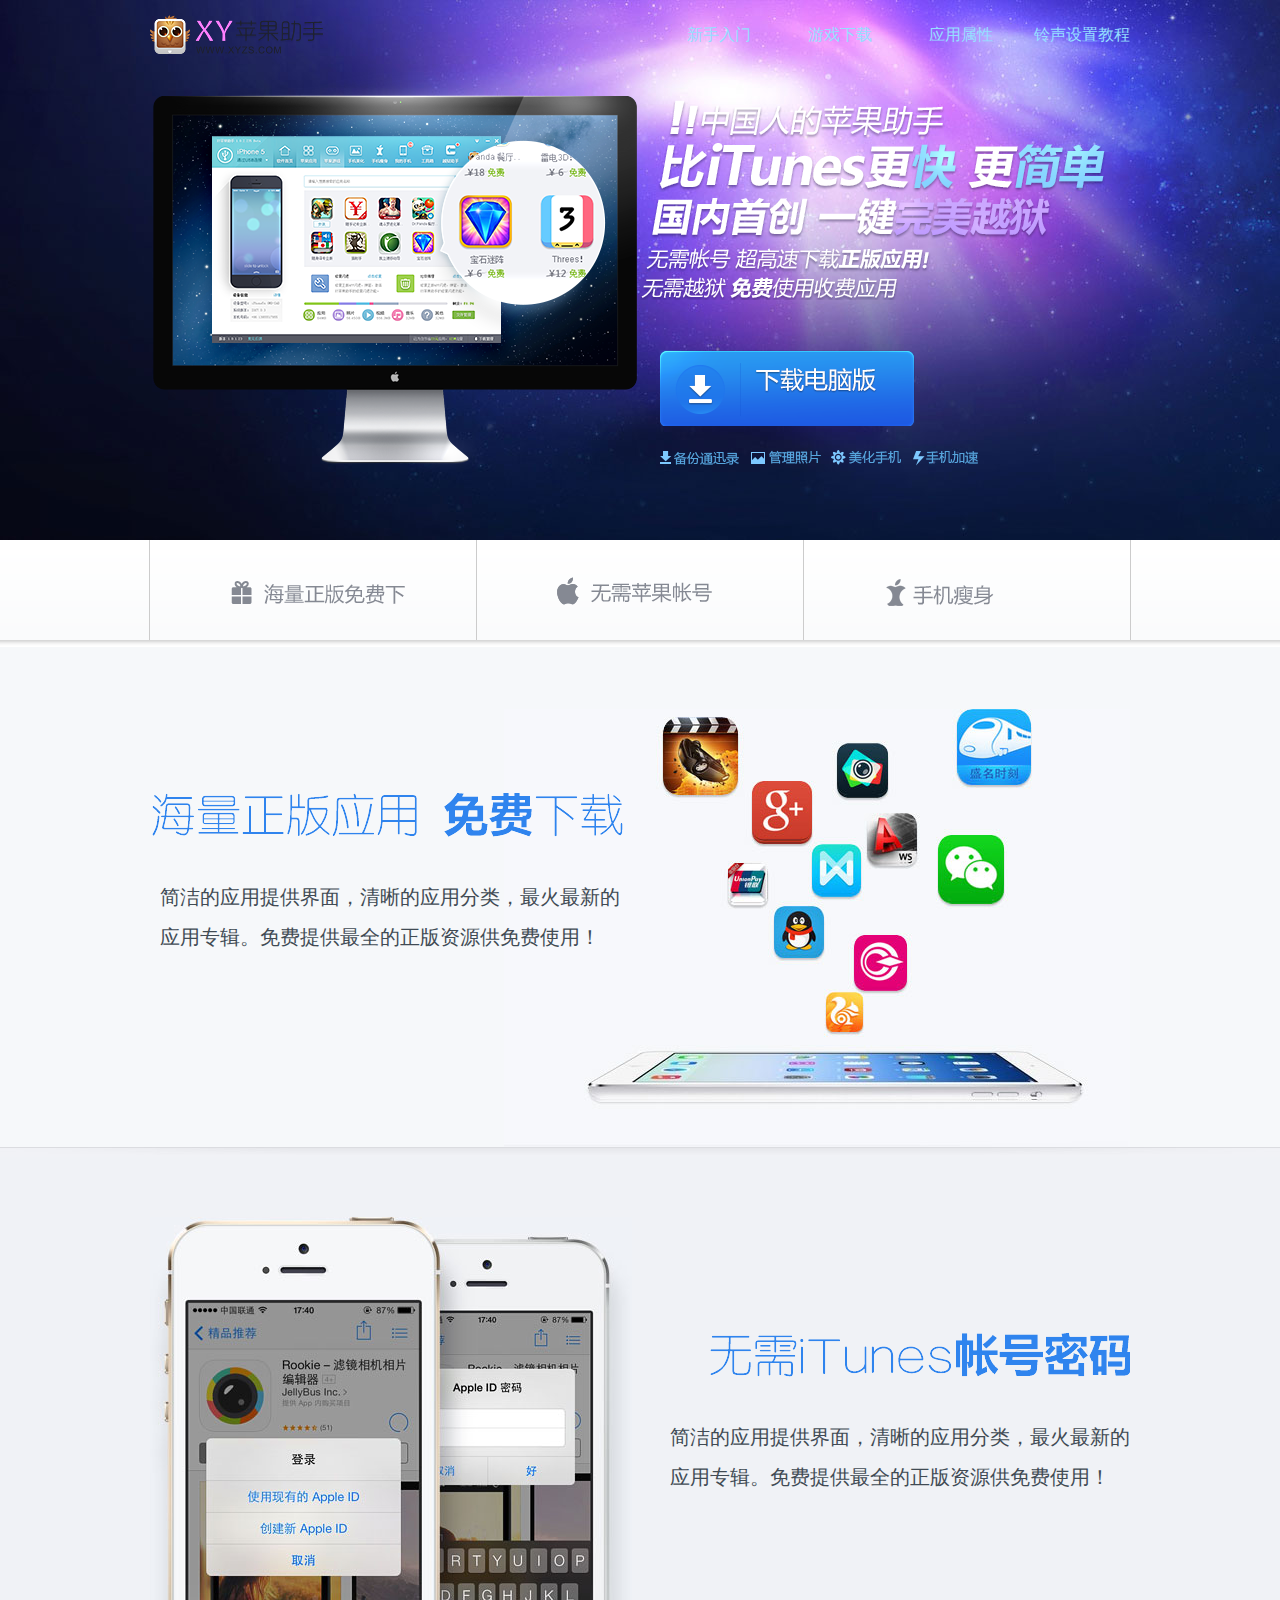
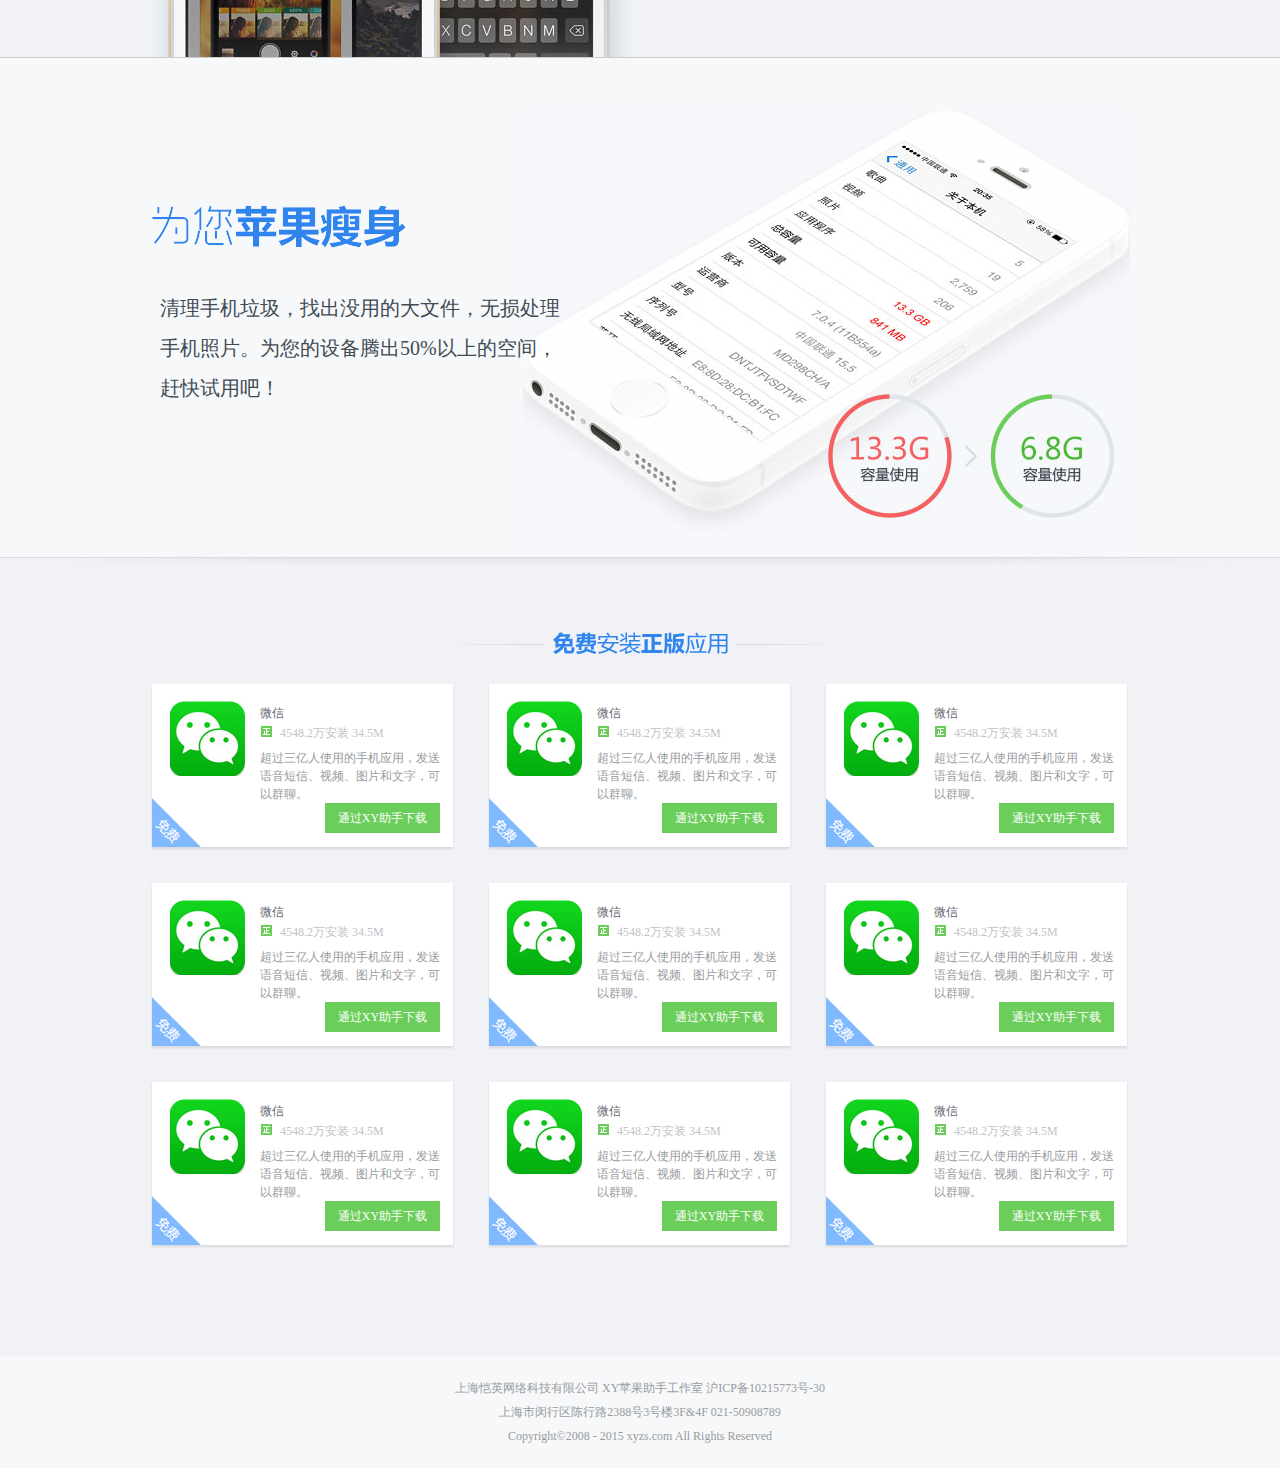
<file: index.html>
<!DOCTYPE html>
<html>
	<head>
		<meta charset="UTF-8">
		<title></title>
	</head>
	<body>
		
		<script type="text/javascript">
			var agent = navigator.userAgent.toLowerCase();
			
			if (agent.indexOf('iphone') != -1 || agent.indexOf('android') != -1  ) {
				location.href = 'mobile/index.html';
			} else{
				location.href = 'pc/index.html';
			}
			
		</script>
	</body>
</html>
</file>
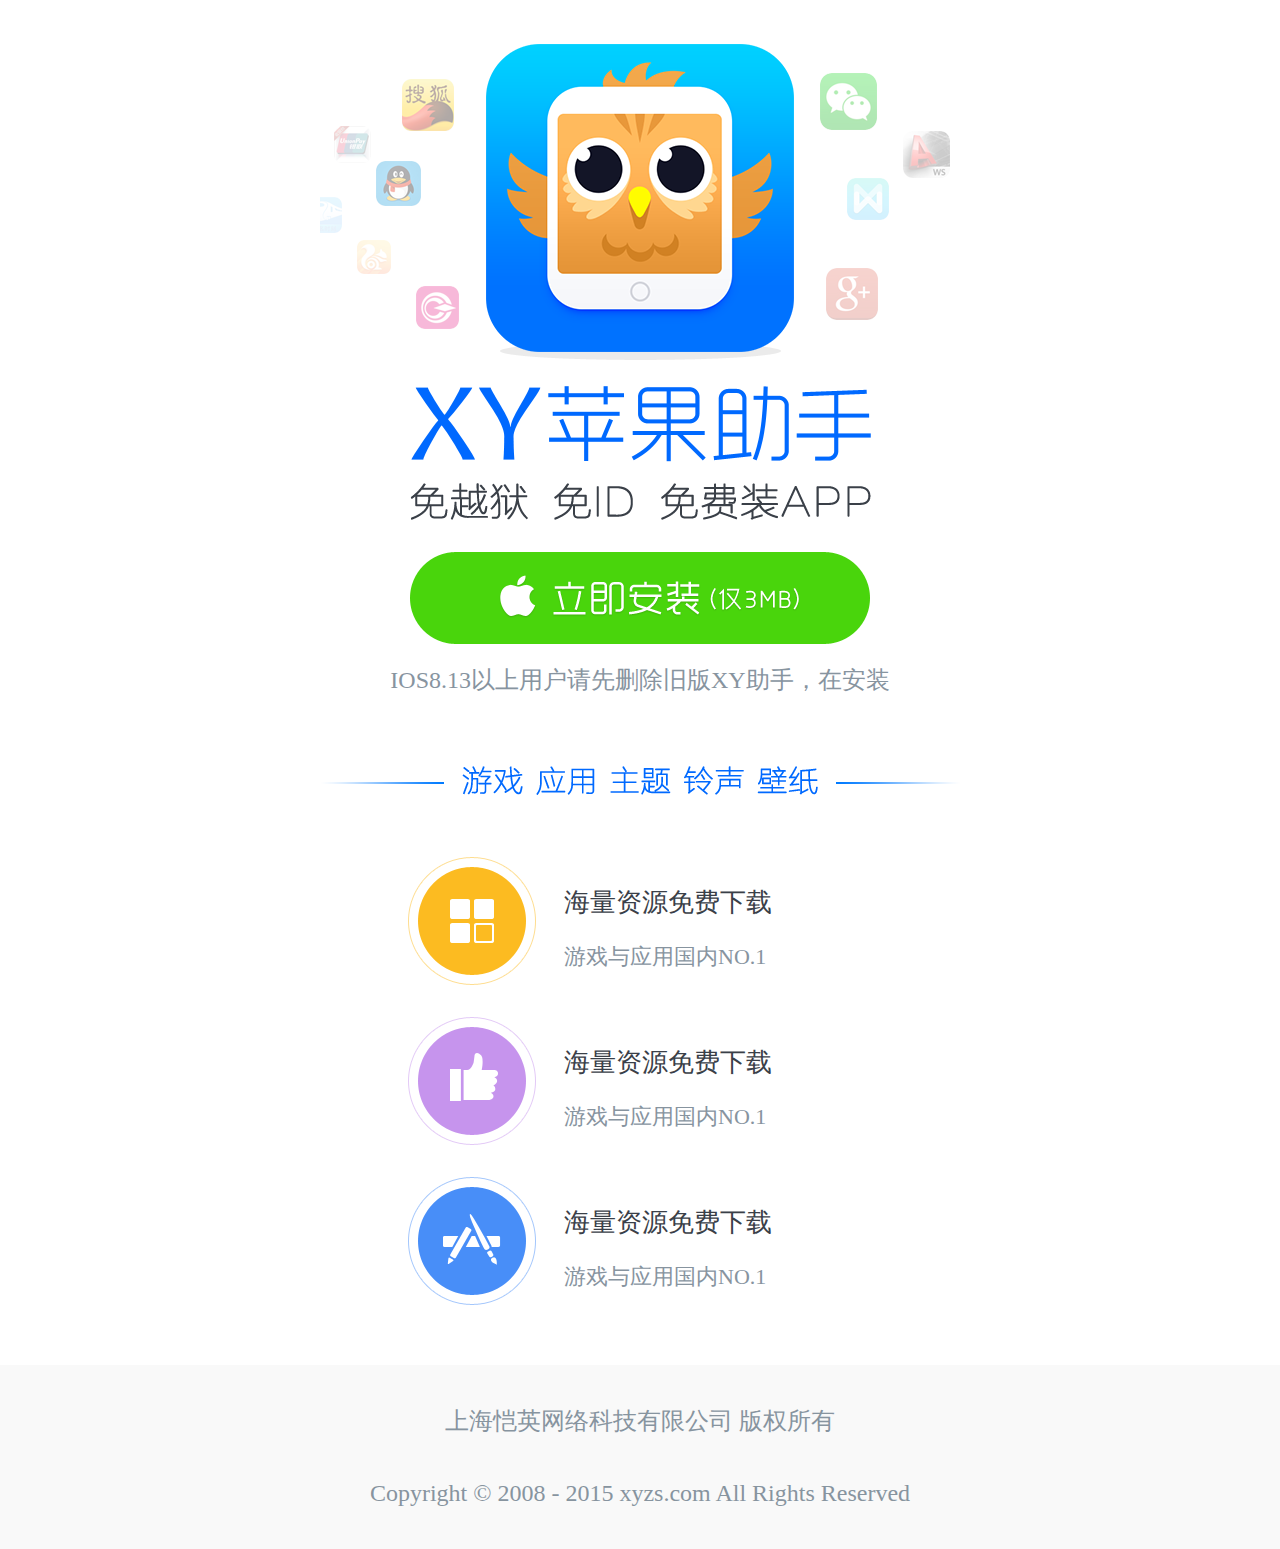
<file: mobile/index.html>
<!DOCTYPE html>
<html>
	<head>
		<meta charset="UTF-8">
		<meta name="viewport" content="width=320,minimum-scale=0.5,maximum-scale=2.0,inital-scale=1,user-scalable=no"/>
		<!-- 禁止读取缓存 -->
		<meta http-equiv="Cache-Control" content="no-cache">
		<meta http-equiv="pragma" content="no-cache">
		<meta http-equiv="expires" content="0">
		<!-- 网页中的电话，邮件，地址不会点击自动拨号或发送邮件 -->
		<meta name="format-detection" content="telephone=no, address=no,email=no">
		<!-- 是否删除默认的苹果工具栏和菜单栏 -->
		<meta name="apple-mobile-web-app-capable" content="yes">
		<!-- 控制手机状态栏显示样式 -->
		<meta name="apple-mobile-web-app-status-bar-style" content="black-translucent">

		
		<title>XY苹果助手</title>
<style type="text/css">
			@import url("index2.css") only screen and (min-width:768px);
			@import url("index.css") only screen and (max-width:767px);
		</style>	
	</head>
	<body>
		<!--最外层容器开始-->
		
		<div class="wrapper">
			<!--logo开始-->
			<div class="logo">
				<img src="images/logo.png" alt="" />
			</div>
			
			<!--logo结束-->
			<!--立即安装开始-->
			<a href="#" class="lijianzhuang"><img src="images/lijianzhuang.png" alt="" /></a>
			<!--立即安装结束-->
			<p class="tishi">IOS8.13以上用户请先删除旧版XY助手，在安装</p>
			
			<!--主提开始-->
			<img src="images/zhuti.png" class="zhuti" />
			<!--主提结束-->
			
			<!--列表开始-->	
			<ul class="list">
				<li>
					<img src="images/ziyuan.png" alt="">
						<div class="biaotitet">
							<h1>海量资源免费下载</h1>
							<p>游戏与应用国内NO.1</p>
						</div>
				</li>
				
				<li>
					<img src="images/bianjituandui.png" alt="">
						<div class="biaotitet">
							<h1>海量资源免费下载</h1>
							<p>游戏与应用国内NO.1</p>
						</div>
				</li>
				
				<li>
					<img src="images/tieheyonghu.png" alt="">
						<div class="biaotitet">
							<h1>海量资源免费下载</h1>
							<p>游戏与应用国内NO.1</p>
						</div>
				</li>
			</ul>
			<!--列表结束-->	
			<!--网页底部开始-->
			<footer>
				<p>上海恺英网络科技有限公司  版权所有
</p>
<p>Copyright &copy; 2008 - 2015 xyzs.com All Rights Reserved</p>
				
				
			</footer>
			
			<!--网页底部结束-->
		</div>
		
		
		<!--最外层容器结束-->
	</body>
</html>
</file>
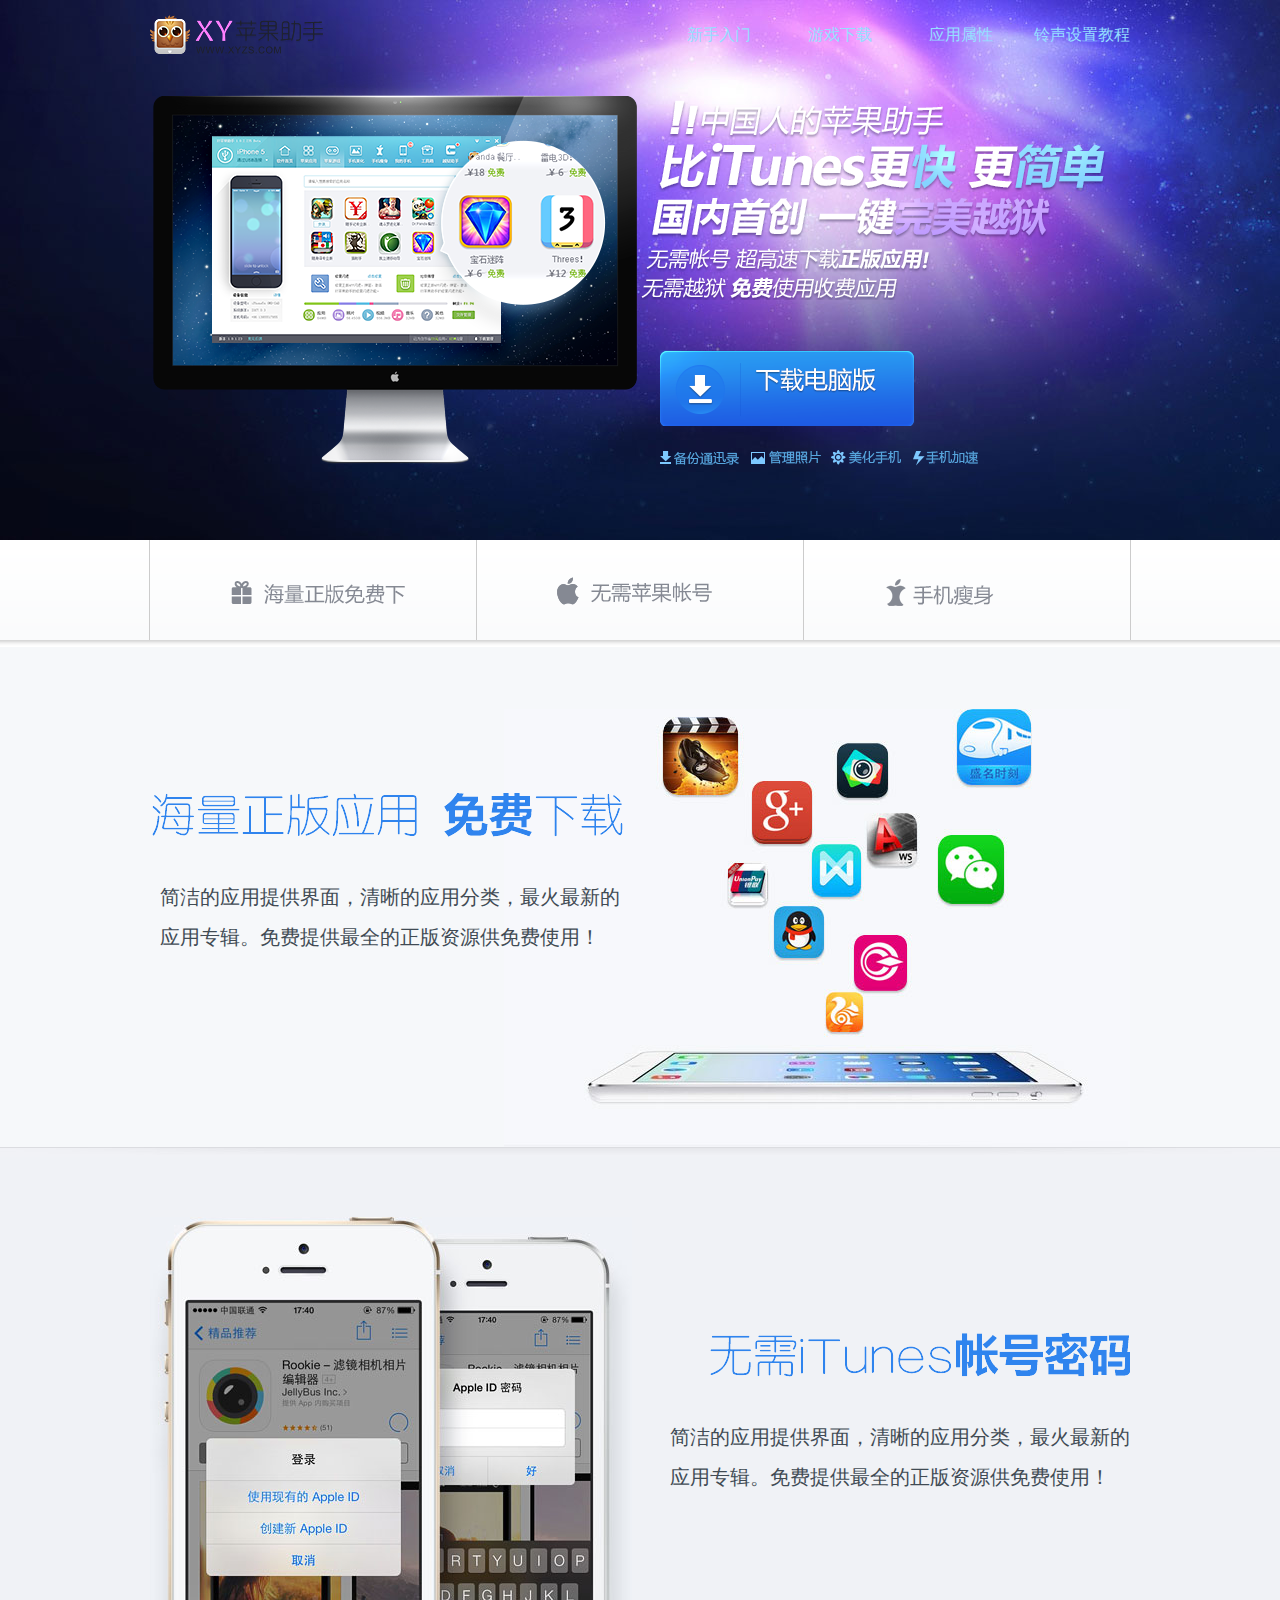
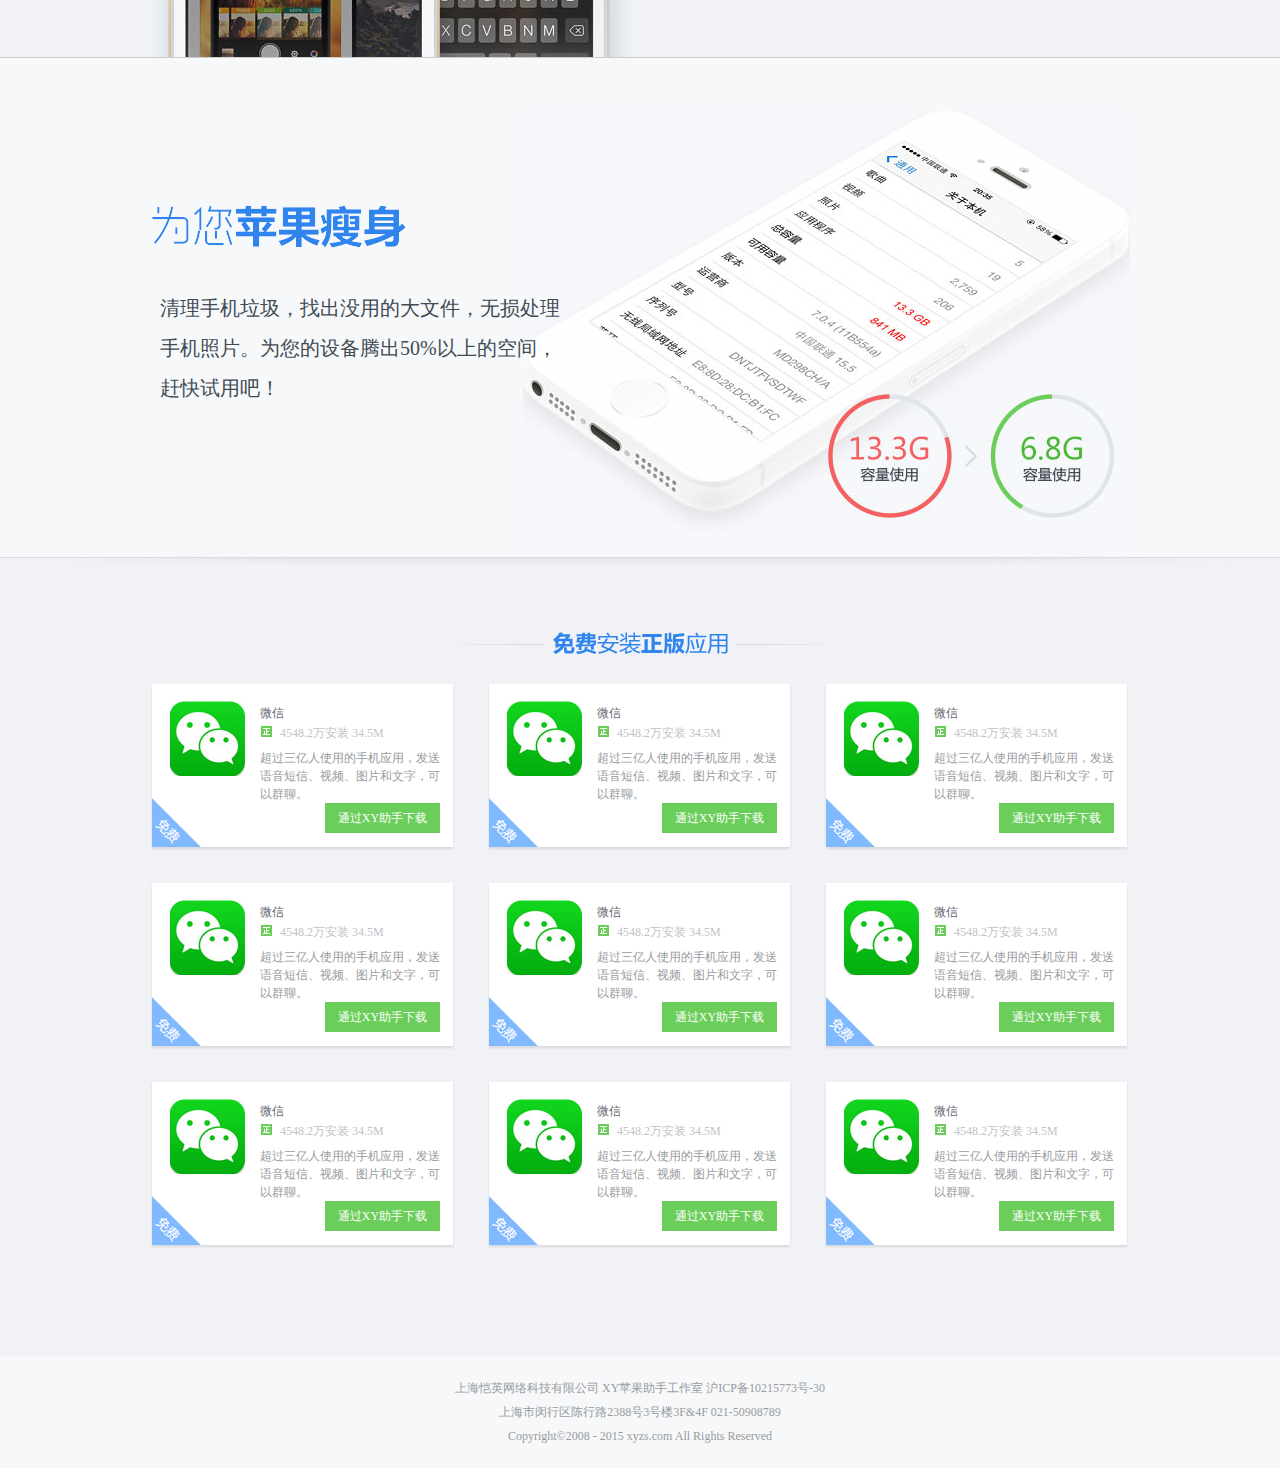
<file: pc/index.html>
<!DOCTYPE html>
<html>

	<head>
		<meta charset="UTF-8">
		<title>xy苹果助手官网</title>
		<link rel="stylesheet" href="css/index.css" />
		<link rel="stylesheet" type="text/css" href="js/wow/css/animate.css" />
	</head>

	<body>
		<!--logo开始-->
		<div class="logo">
			<!--充当注释，增加代码可读性-->
			<a href="http://www.xyzs.com" target="_blank">xy苹果助手</a>
			<p>
				<a href="#"><span>铃声设置教程</span></a>
				<a href="#"><span>应用属性</span></a>
				<a href="#"><span>游戏下载</span></a>
				<a href="#"><span>新手入门</span></a>
			</p>
		</div>
		<!--logo结束-->
		<!--主内容区开始-->
		<div class="wrapper">
			<!--banner开始-->
			<div class="banner">
				<div class="banner-center">
					<div class="back-img1 wow bounceInLeft" data-wow-delay="1s"  >
						<!--显示器图片-->
					</div>
					<div class="back-img2">
						<div class="back-img2_1 wow bounceInDown" >
							<!--中国人的苹果助手-->
						</div>
						<a href="#" class="wow bounceInUp" data-wow-delay="0.5s" >
							<!--下载电脑版-->
						</a>
						<span class="wow bounceInRight" data-wow-delay="0.5s" >
								<!--备份通讯录    管理图片   美化手机   手机加速-->
							</span>
					</div>
				</div>
			</div>
			<!--banner结束-->
			<!--导航条开始-->
			<div class="nav-wrap">
				<ul class="nav">
					<li class="intro"><a href="#post-intro">海量正版免费下</a></li>
					<li class="usage"><a href="#post-usage">无需苹果账号</a></li>
					<li class="choice"><a href="#choiceness">手机瘦身</a></li>
				</ul>
			</div>
			<!--导航条结束-->
			<!--海量正版免费下载区域开始-->
			<div id="post-intro" class="post-intro">
				<div class="download">
					<h1 class="wow pulse" data-wow-iteration="10">海量正版免费应用免费下载</h1>
					<p>
						简洁的应用提供界面，清晰的应用分类，最火最新的
						<br /> 应用专辑。免费提供最全的正版资源供免费使用！
					</p>
				</div>
			</div>
			<!--海量正版免费下载区域结束-->
			<!--无需苹果账号区开始-->
			<div id="post-usage" class="post-usage">
				<div class="jianbian">
					<!--渐变分隔条-->
				</div>
				<div class="non-pwd">
					<h1>无需苹果账号密码</h1>
					<p>
						简洁的应用提供界面，清晰的应用分类，最火最新的
						<br /> 应用专辑。免费提供最全的正版资源供免费使用！
					</p>
				</div>
			</div>
			<!--无需苹果账号区结束-->
			<!--手机瘦身区域开始-->
			<div id="choiceness" class="choiceness">
				<div class="border">
					<!--分隔线-->
				</div>
				<div class="app_thin">
					<h1>为您的苹果瘦身</h1>
					<p>
						清理手机垃圾，找出没用的大文件，无损处理
						<br /> 手机照片。为您的设备腾出50%以上的空间，
						<br /> 赶快试用吧！
					</p>
				</div>
			</div>
			<!--手机瘦身区域结束-->
			<!--安装正版应用区域开始-->
			<div class="free-app">
				<h1>免费安装正版应用</h1>
				<div class="free-app1">
					<ul>
						<li>
							<div class="free_app_bg">
								<div class="free_app_icon">
									<img src="images/weixin_icon.jpg" />
								</div>
								<div class="free_app_download">
									<h2>微信	</h2>
									<div class="free_app_num">
										4548.2万安装 34.5M
									</div>
									<p>
										超过三亿人使用的手机应用，发送语音短信、视频、图片和文字，可以群聊。
									</p>
									<a href="#" class="btn_load">通过XY助手下载</a>
								</div>
							</div>
						</li>
						<li>
							<div class="free_app_bg">
								<div class="free_app_icon">
									<img src="images/weixin_icon.jpg" />
								</div>
								<div class="free_app_download">
									<h2>微信	</h2>
									<div class="free_app_num">
										4548.2万安装 34.5M
									</div>
									<p>
										超过三亿人使用的手机应用，发送语音短信、视频、图片和文字，可以群聊。
									</p>
									<a href="#" class="btn_load">通过XY助手下载</a>
								</div>
							</div>
						</li>
						<li>
							<div class="free_app_bg">
								<div class="free_app_icon">
									<img src="images/weixin_icon.jpg" />
								</div>
								<div class="free_app_download">
									<h2>微信	</h2>
									<div class="free_app_num">
										4548.2万安装 34.5M
									</div>
									<p>
										超过三亿人使用的手机应用，发送语音短信、视频、图片和文字，可以群聊。
									</p>
									<a href="#" class="btn_load">通过XY助手下载</a>
								</div>
							</div>
						</li>
						<li>
							<div class="free_app_bg">
								<div class="free_app_icon">
									<img src="images/weixin_icon.jpg" />
								</div>
								<div class="free_app_download">
									<h2>微信	</h2>
									<div class="free_app_num">
										4548.2万安装 34.5M
									</div>
									<p>
										超过三亿人使用的手机应用，发送语音短信、视频、图片和文字，可以群聊。
									</p>
									<a href="#" class="btn_load">通过XY助手下载</a>
								</div>
							</div>
						</li>
						<li>
							<div class="free_app_bg">
								<div class="free_app_icon">
									<img src="images/weixin_icon.jpg" />
								</div>
								<div class="free_app_download">
									<h2>微信	</h2>
									<div class="free_app_num">
										4548.2万安装 34.5M
									</div>
									<p>
										超过三亿人使用的手机应用，发送语音短信、视频、图片和文字，可以群聊。
									</p>
									<a href="#" class="btn_load">通过XY助手下载</a>
								</div>
							</div>
						</li>
						<li>
							<div class="free_app_bg">
								<div class="free_app_icon">
									<img src="images/weixin_icon.jpg" />
								</div>
								<div class="free_app_download">
									<h2>微信	</h2>
									<div class="free_app_num">
										4548.2万安装 34.5M
									</div>
									<p>
										超过三亿人使用的手机应用，发送语音短信、视频、图片和文字，可以群聊。
									</p>
									<a href="#" class="btn_load">通过XY助手下载</a>
								</div>
							</div>
						</li>
						<li>
							<div class="free_app_bg">
								<div class="free_app_icon">
									<img src="images/weixin_icon.jpg" />
								</div>
								<div class="free_app_download">
									<h2>微信	</h2>
									<div class="free_app_num">
										4548.2万安装 34.5M
									</div>
									<p>
										超过三亿人使用的手机应用，发送语音短信、视频、图片和文字，可以群聊。
									</p>
									<a href="#" class="btn_load">通过XY助手下载</a>
								</div>
							</div>
						</li>
						<li>
							<div class="free_app_bg">
								<div class="free_app_icon">
									<img src="images/weixin_icon.jpg" />
								</div>
								<div class="free_app_download">
									<h2>微信	</h2>
									<div class="free_app_num">
										4548.2万安装 34.5M
									</div>
									<p>
										超过三亿人使用的手机应用，发送语音短信、视频、图片和文字，可以群聊。
									</p>
									<a href="#" class="btn_load">通过XY助手下载</a>
								</div>
							</div>
						</li>
						<li>
							<div class="free_app_bg">
								<div class="free_app_icon">
									<img src="images/weixin_icon.jpg" />
								</div>
								<div class="free_app_download">
									<h2>微信	</h2>
									<div class="free_app_num">
										4548.2万安装 34.5M
									</div>
									<p>
										超过三亿人使用的手机应用，发送语音短信、视频、图片和文字，可以群聊。
									</p>
									<a href="#" class="btn_load">通过XY助手下载</a>
								</div>
							</div>
						</li>
					</ul>
				</div>
			</div>
			<!--安装正版应用区域结束-->
			<!--页面底部开始-->
			<div class="footer">
				<p>
					上海恺英网络科技有限公司 XY苹果助手工作室 沪ICP备10215773号-30
				</p>
				<p>
					上海市闵行区陈行路2388号3号楼3F&4F 021-50908789
				</p>
				<p>
					Copyright&copy;2008 - 2015 xyzs.com All Rights Reserved
				</p>
			</div>
			<!--页面底部结束-->
		</div>
		<!--主内容区结束-->

		<!--返回顶部按钮-->
		<div id="topcontrol">
			<img src="images/top.gif" />
		</div>
		<script src="js/wow/js/wow.js" type="text/javascript" charset="utf-8"></script>

		<script>
			if (!(/msie [6|7|8|9]/i.test(navigator.userAgent))) {
				var w = new WOW();
				w.init();
			};
		</script>

		<script src="js/jquery.js" type="text/javascript" charset="utf-8"></script>
		<script src="js/index.js" type="text/javascript" charset="utf-8"></script>
	</body>

</html>
</file>
<file: pc/css/index.css>
@charset "utf-8";

/*统一设置*/
* {
	margin: 0;
	padding: 0;
}

body {
	font-family: "microsoft yahei","微软雅黑";
}

ul,li {
	list-style-type: none;
}

a {
	text-decoration: none;
}

/*logo区域*/
.logo {
	width: 980px;
	height: 40px;
	padding-top:15px;
	margin: 0 auto;
	position: relative;
	z-index: 1;
}

/*logo图片*/
.logo > a {/*子代选择器,缩小指定的范围*/
	width: 174px;
	height: 40px;
	display: block;
	background: url(../images/logo.png) no-repeat;
	float:left ;
	text-indent: -9999px;/*充当注释作用*/
}

/*logo顶部导航按钮*/
.logo p {
	float: right;
	height: 40px;
}

.logo p a {
	width: 96px;
	height: 40px;
	line-height: 40px;
	text-align: center;
	float: right;
	color: #95dfff;
	margin-left: 25px;
}

.logo p a:hover {
	background: url(../images/downloadHeader.png);
}

/*主内容区*/
.wrapper {
	width: 100%;
	min-height: 1000px;
	position: absolute;
}

/*banner*/
.banner {
	height: 540px;
	background: url(../images/top_bg.jpg) no-repeat;
	margin-top: -55px;
}

.banner-center {
	width: 980px;
	height: 540px;
	margin: 0 auto;
	overflow: hidden;
}

.banner .banner-center .back-img1 {
	width: 490px;
	height: 540px;
	float: left;
	background: url(../images/bg_top_cinema_0.png) no-repeat center;
}

.banner .banner-center .back-img2 {
	width: 490px;
	height: 540px;
	float: left;
	position: relative;
	top: 100px;
}

.banner .back-img2_1 {
	width: 480px;
	height: 200px;
	background: url(../images/img.png) no-repeat;
}

.banner .back-img2 a {
	display: block;
	width: 255px;
	height: 76px;
	background: url(../images/img.png) no-repeat -14px -205px;
	margin-top: 50px;
	margin-left:20px;
}

.banner .back-img2 span {
	display: block;
	width: 335px;
	height: 44px;
	background: url(../images/img.png) no-repeat -14px -287px;
	margin-left: 20px;
}

/*导航条区*/
.nav-wrap {
	width: 100%;
	height: 107px;
	position: relative;
	top: 0;
	background: url(../images/nav_wrap_bg.png) repeat-x;
	z-index: 99999;
}

.nav-wrap .nav {
	width: 980px;
	height: 100px;
	margin: 0 auto;
	border-left: 1px solid #CCCCCC;
	border-right: 1px solid #CCCCCC;
}

.nav-wrap .nav li {
	width: 326px;
	height: 100px;
	float: left;
	cursor: pointer;
}

.nav-wrap .nav li a {
	display: block;
	height: 100px;
	line-height: 100px;
	text-indent: -9999px;/*注释作用*/
}

/*海量正版免费下载*/
.intro {
	background: url(../images/nav_wrap_icon.png) no-repeat 80px -38px ;
}

.intro:hover {
	background: url(../images/nav_wrap_icon.png) no-repeat 81px 40px ;
}
/*高亮*/
.intro.active {
	background: url(../images/nav_wrap_icon.png) no-repeat 80px 40px ;
}

/*无需苹果账号*/
.usage {
	background: url(../images/nav_wrap_icon.png) no-repeat 80px -194px ;
	border-left: 1px solid #CCCCCC;
	border-right: 1px solid #CCCCCC;
}

.usage:hover {
	background: url(../images/nav_wrap_icon.png) no-repeat 80px -118px ;
}

.usage.active {
	background: url(../images/nav_wrap_icon.png) no-repeat 80px -118px ;
}

/*手机瘦身导航*/
.choice {
	background: url(../images/nav_wrap_icon.png) no-repeat  80px -353px;
}

.choice:hover {
	background: url(../images/nav_wrap_icon.png) no-repeat  81px -275px;
}

.choice.active {
	background: url(../images/nav_wrap_icon.png) no-repeat  81px -275px;
}

/*海量正版免费下区域*/
.post-intro {
	height: 500px;
	background: #f6f8fa;
}

.post-intro .download {
	width: 980px;
	height:355px ;
	padding-top: 145px;
	margin: 0 auto;
	background: url(../images/free.jpg) no-repeat bottom right;
}

.post-intro .download h1 {
	height: 45px;
	background: url(../images/img.png) no-repeat 1px -340px;
	text-indent: -9999px;
}

.post-intro .download p {
	line-height: 200%;
	font-size: 20px;
	color: #414b54;
	padding: 40px 0 0 10px;
}

/*无需苹果账号区域*/
.post-usage {
	height: 510px;
	background: #f0f2f6;
}

.post-usage .jianbian {
	height: 10px;
	background: url(../images/jianbian_bg.jpg) no-repeat center;
}

.post-usage .non-pwd {
	width: 980px;
	height: 325px;
	padding-top:175px;
	margin: 0 auto;
	background: url(../images/none_pwd.jpg) no-repeat bottom left;
}

.post-usage .non-pwd h1 {
	width: 440px;
	height:45px;
	float: right;
	background: url(../images/img.png) no-repeat 20px -391px;
	text-indent: -9999px;
}

.post-usage .non-pwd p {
	line-height: 200%;
	font-size: 20px;
	color: #414b54;
	padding: 40px 0 0 10px;
	clear: both;
	float: right;
}

/*手机瘦身区域*/
.choiceness {
	height: 500px;
	background: #F6F8FA;
}

.choiceness .border {
	border-top: 1px solid #CCCCCC;
}

.choiceness .app_thin {
	width: 980px;
	height: 350px;
	padding-top:145px;
	margin: 0 auto;
	background: url(../images/thin.jpg) no-repeat bottom right;
}

.choiceness .app_thin h1 {
	height: 45px;
	background: url(../images/img.png) no-repeat 1px -438px ;
	text-indent: -9999px;
}

.choiceness .app_thin p {
	line-height: 200%;
	font-size: 20px;
	color: #414b54;
	padding: 40px 0 0 10px;
	clear: both;
	float: left;
}

/*免费安装正版应用区*/
.free-app {
	padding: 75px 0;
	background: url(../images/jianbian_bg.jpg) no-repeat center top #F0F2F6;
}

.free-app h1 {
	width: 440px;
	height: 22px;
	background: url(../images/img.png) no-repeat 1px -488px;
	margin: 0 auto;
	text-indent: -9999px;
}

.free-app .free-app1 {
	width: 980px;
	padding-top:30px;
	margin: 0 auto;
	overflow: hidden;
}

.free-app .free-app1 ul {
	width: 1012px;
	overflow: hidden;
}

.free-app .free-app1 ul li {
	width: 305px;
	height: 167px;
	margin-right: 32px;
	margin-bottom: 32px;
	float: left;
	background: url(../images/free_app_bg.png) no-repeat;
}

.free-app .free-app1 .free_app_bg {
	width: 275px;
	height: 150px;
	padding: 17px 15px 0px 15px;
}

.free-app .free-app1 .free_app_icon {
	width: 75px;
	height: 75px;
	float: left;
	padding: 0 5px;
}

.free-app .free-app1 .free_app_download {
	width: 180px;
	padding-left: 10px;
	float: right;
}

.free-app .free-app1 .free_app_download h2 {
	font-size: 12px;
	line-height: 24px;
	color: #676974;
	font-weight: normal;
}

.free-app .free-app1 .free_app_download .free_app_num {
	font-size: 12px;
	height: 24px;
	color: #c1c3c7;
	background: url(../images/img.png) no-repeat -344px -240px;
	text-indent: 20px;
}

.free-app .free-app1 .free_app_download p {
	font-size: 12px;
	color: #989ba0;
	line-height: 150%;
	max-height: 60px;
	overflow: hidden;
}

.free-app .free-app1 .free_app_download a {
	display: block;
	width: 115px;
	height: 30px;
	line-height: 30px;
	background: #6bce5a;
	color: #FFFFFF;
	font-size: 12px;
	text-align: center;
	float: right;
}

/*网页底部*/
.footer {
	background: #F6F8FA;
	font-size: 12px;
	line-height: 200%;
	text-align: center;
	padding: 20px;
	color: #989BA0;
}

/*回到顶部按钮*/
#topcontrol {
	position: fixed;
	right: 5px;
	bottom: 80px;
	cursor: pointer;
	display: none;
}

#topcontrol img {
	display: block;
}

/*fixed样式*/
.fix {
	position: fixed!important;
}
</file>
